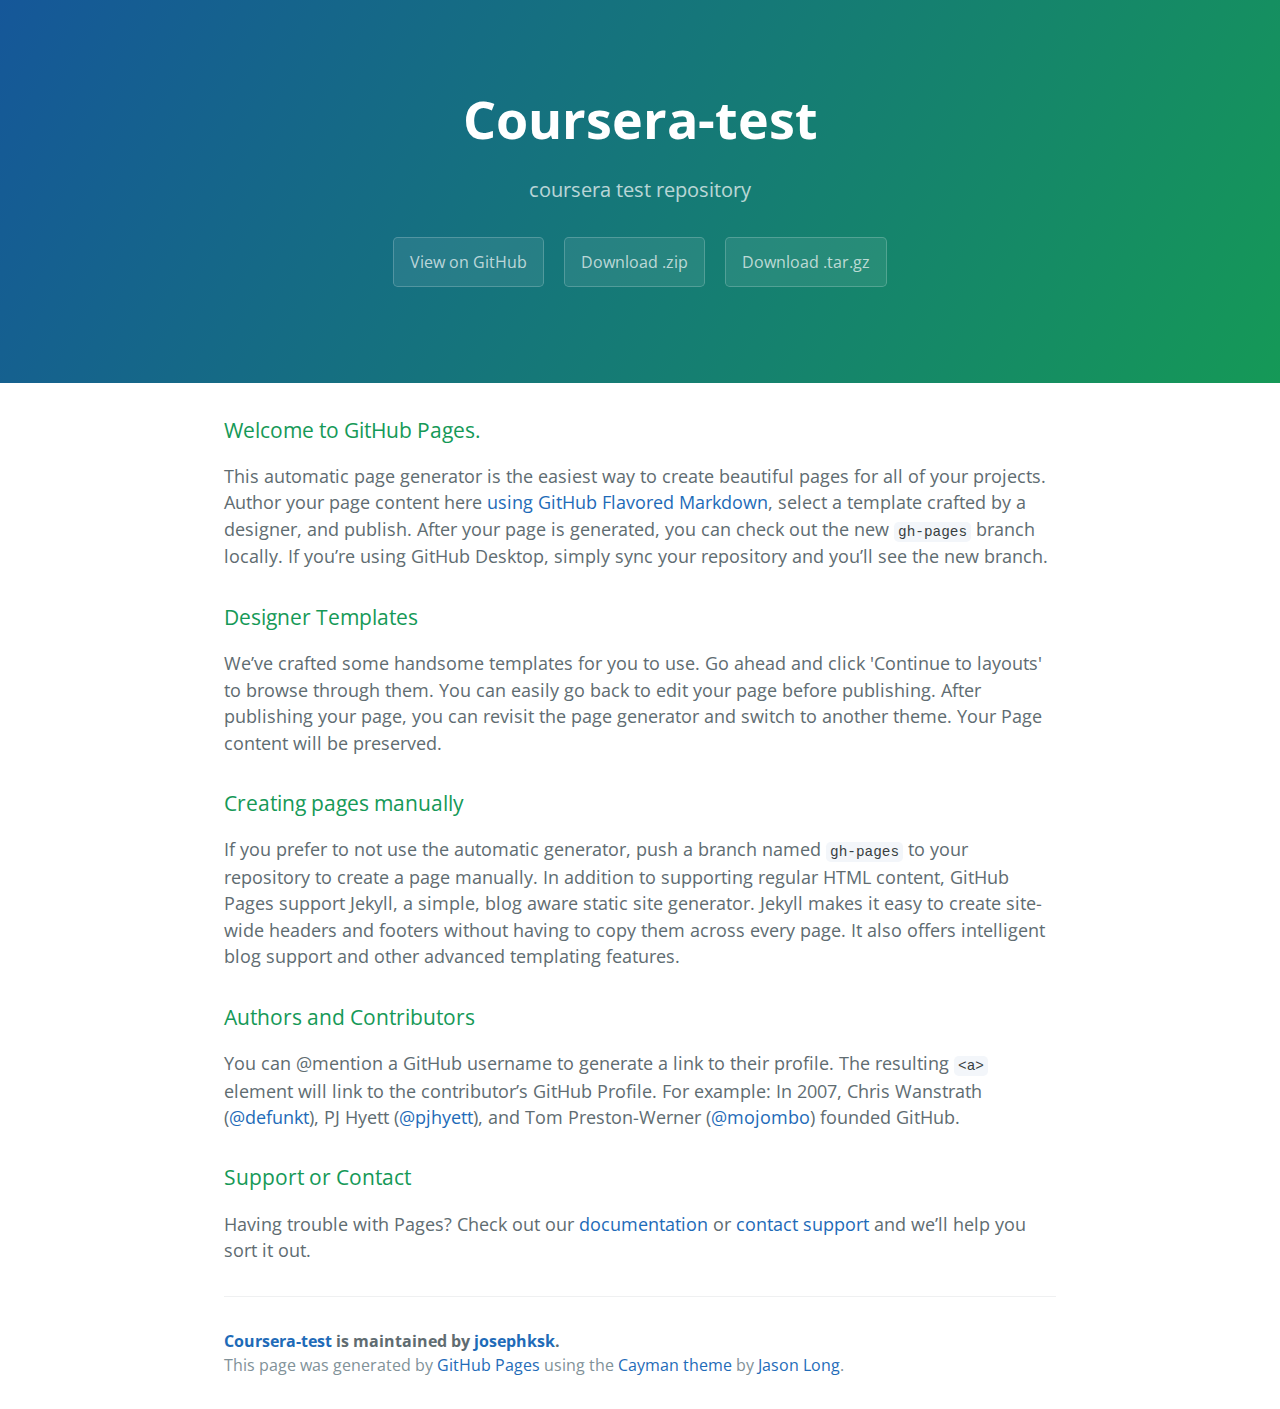
<file: index.html>
<!DOCTYPE html>
<html lang="en-us">
  <head>
    <meta charset="UTF-8">
    <title>Coursera-test by josephksk</title>
    <meta name="viewport" content="width=device-width, initial-scale=1">
    <link rel="stylesheet" type="text/css" href="stylesheets/normalize.css" media="screen">
    <link href='https://fonts.googleapis.com/css?family=Open+Sans:400,700' rel='stylesheet' type='text/css'>
    <link rel="stylesheet" type="text/css" href="stylesheets/stylesheet.css" media="screen">
    <link rel="stylesheet" type="text/css" href="stylesheets/github-light.css" media="screen">
  </head>
  <body>
    <section class="page-header">
      <h1 class="project-name">Coursera-test</h1>
      <h2 class="project-tagline">coursera test repository</h2>
      <a href="https://github.com/josephksk/coursera-test" class="btn">View on GitHub</a>
      <a href="https://github.com/josephksk/coursera-test/zipball/master" class="btn">Download .zip</a>
      <a href="https://github.com/josephksk/coursera-test/tarball/master" class="btn">Download .tar.gz</a>
    </section>

    <section class="main-content">
      <h3>
<a id="welcome-to-github-pages" class="anchor" href="#welcome-to-github-pages" aria-hidden="true"><span aria-hidden="true" class="octicon octicon-link"></span></a>Welcome to GitHub Pages.</h3>

<p>This automatic page generator is the easiest way to create beautiful pages for all of your projects. Author your page content here <a href="https://guides.github.com/features/mastering-markdown/">using GitHub Flavored Markdown</a>, select a template crafted by a designer, and publish. After your page is generated, you can check out the new <code>gh-pages</code> branch locally. If you’re using GitHub Desktop, simply sync your repository and you’ll see the new branch.</p>

<h3>
<a id="designer-templates" class="anchor" href="#designer-templates" aria-hidden="true"><span aria-hidden="true" class="octicon octicon-link"></span></a>Designer Templates</h3>

<p>We’ve crafted some handsome templates for you to use. Go ahead and click 'Continue to layouts' to browse through them. You can easily go back to edit your page before publishing. After publishing your page, you can revisit the page generator and switch to another theme. Your Page content will be preserved.</p>

<h3>
<a id="creating-pages-manually" class="anchor" href="#creating-pages-manually" aria-hidden="true"><span aria-hidden="true" class="octicon octicon-link"></span></a>Creating pages manually</h3>

<p>If you prefer to not use the automatic generator, push a branch named <code>gh-pages</code> to your repository to create a page manually. In addition to supporting regular HTML content, GitHub Pages support Jekyll, a simple, blog aware static site generator. Jekyll makes it easy to create site-wide headers and footers without having to copy them across every page. It also offers intelligent blog support and other advanced templating features.</p>

<h3>
<a id="authors-and-contributors" class="anchor" href="#authors-and-contributors" aria-hidden="true"><span aria-hidden="true" class="octicon octicon-link"></span></a>Authors and Contributors</h3>

<p>You can @mention a GitHub username to generate a link to their profile. The resulting <code>&lt;a&gt;</code> element will link to the contributor’s GitHub Profile. For example: In 2007, Chris Wanstrath (<a href="https://github.com/defunkt" class="user-mention">@defunkt</a>), PJ Hyett (<a href="https://github.com/pjhyett" class="user-mention">@pjhyett</a>), and Tom Preston-Werner (<a href="https://github.com/mojombo" class="user-mention">@mojombo</a>) founded GitHub.</p>

<h3>
<a id="support-or-contact" class="anchor" href="#support-or-contact" aria-hidden="true"><span aria-hidden="true" class="octicon octicon-link"></span></a>Support or Contact</h3>

<p>Having trouble with Pages? Check out our <a href="https://help.github.com/pages">documentation</a> or <a href="https://github.com/contact">contact support</a> and we’ll help you sort it out.</p>

      <footer class="site-footer">
        <span class="site-footer-owner"><a href="https://github.com/josephksk/coursera-test">Coursera-test</a> is maintained by <a href="https://github.com/josephksk">josephksk</a>.</span>

        <span class="site-footer-credits">This page was generated by <a href="https://pages.github.com">GitHub Pages</a> using the <a href="https://github.com/jasonlong/cayman-theme">Cayman theme</a> by <a href="https://twitter.com/jasonlong">Jason Long</a>.</span>
      </footer>

    </section>

  
  </body>
</html>
</file>
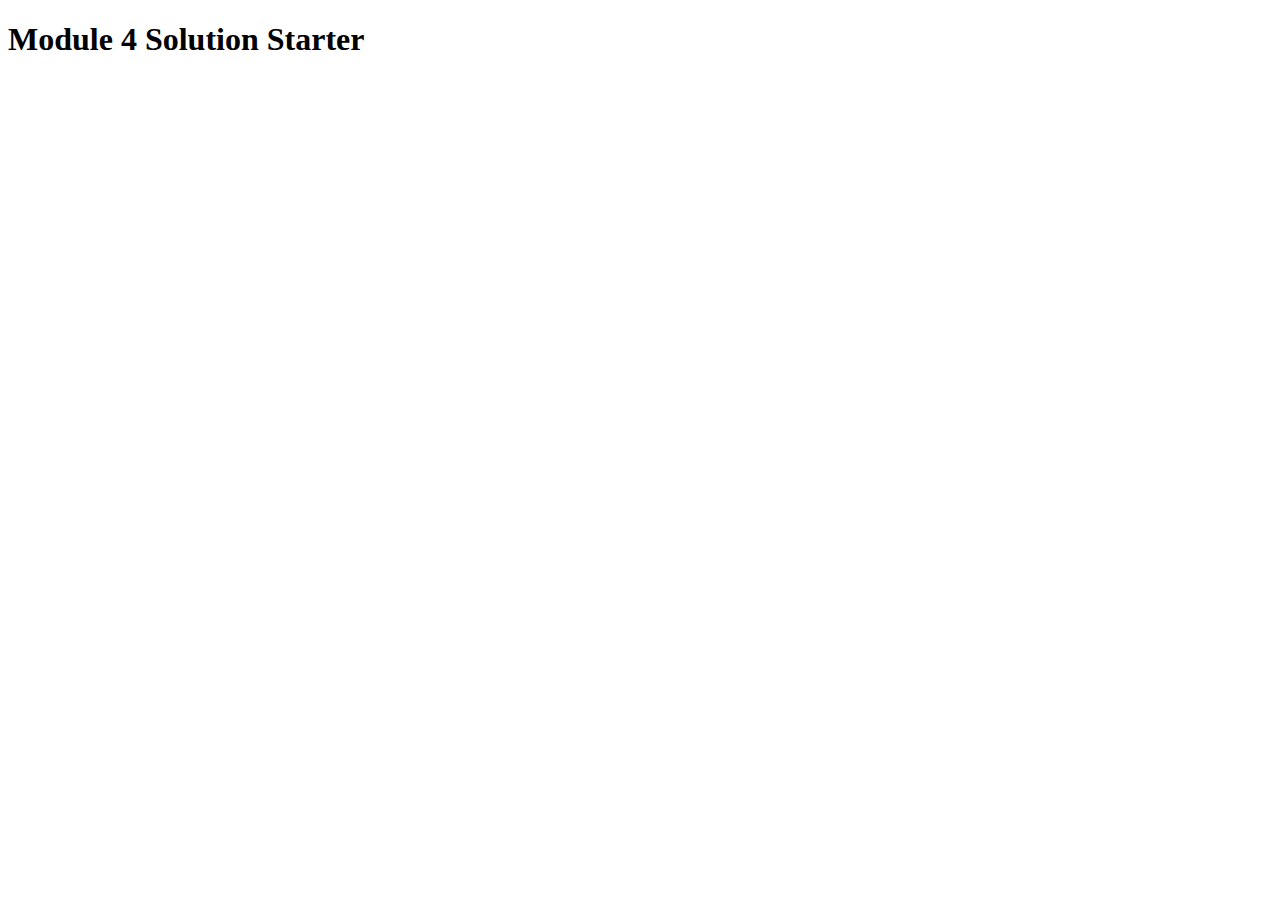
<file: module4-solution/easier/index.html>
<!DOCTYPE html>
<html>
<head>
  <meta charset="utf-8">
  <title>Module 4 Solution Starter</title>
  <script src="SpeakHello.js"></script>
  <script src="SpeakGoodBye.js"></script>
  <script src="script.js"></script>
</head>
<body>
  <h1>Module 4 Solution Starter</h1>
</body>
</html>
</file>
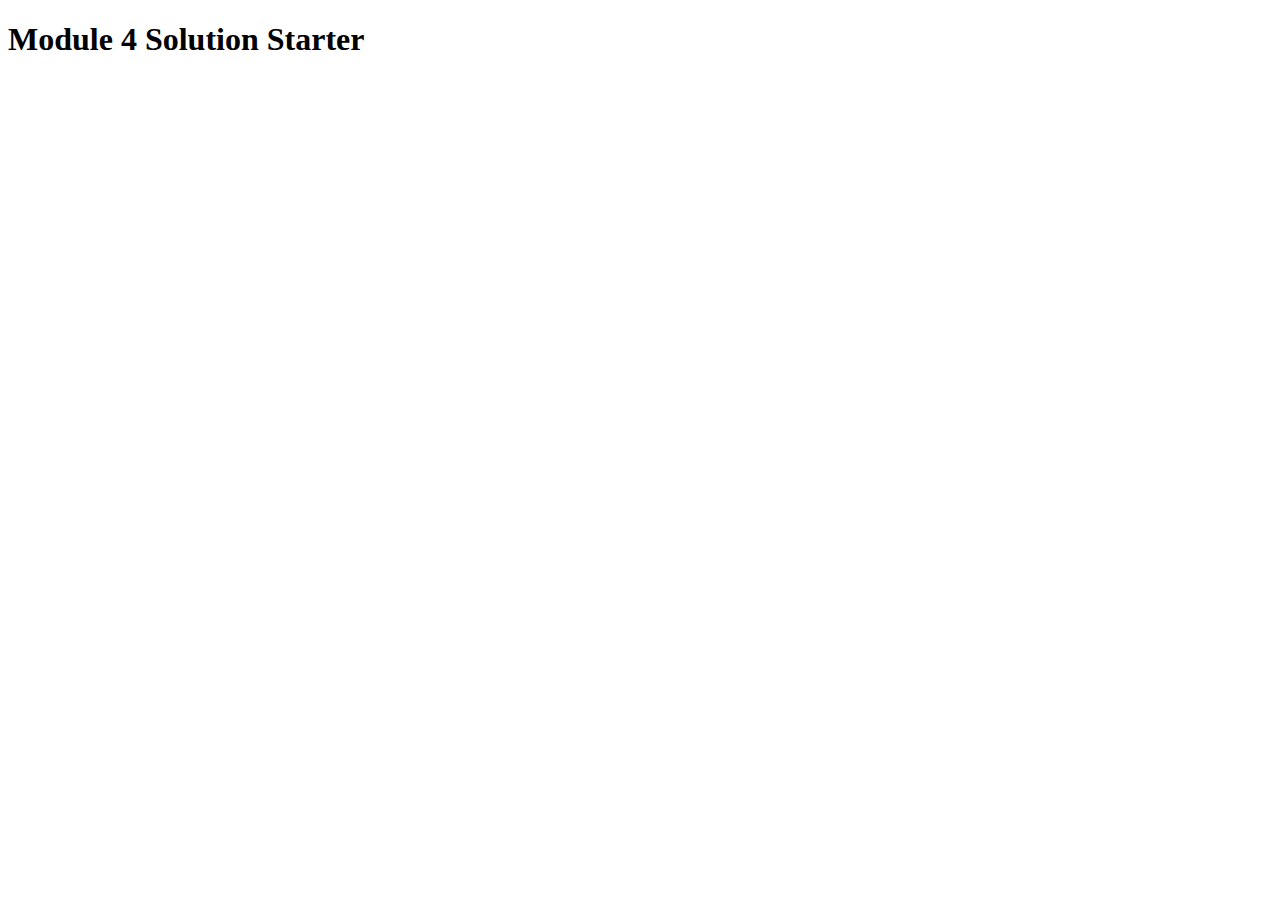
<file: module4-solution/harder/index.html>
<!DOCTYPE html>
<html>
<head>
  <meta charset="utf-8">
  <title>Module 4 Solution Starter</title>
  <script>
    var names = []; // DO NOT REMOVE
  </script>
  <script src="SpeakHello.js"></script>
  <script src="SpeakGoodBye.js"></script>
  <script src="script.js"></script>
</head>
<body>
  <h1>Module 4 Solution Starter</h1>
</body>
</html>
<!--  <script>
    // var names = []; // DO NOT REMOVE
  </script> -->
</file>
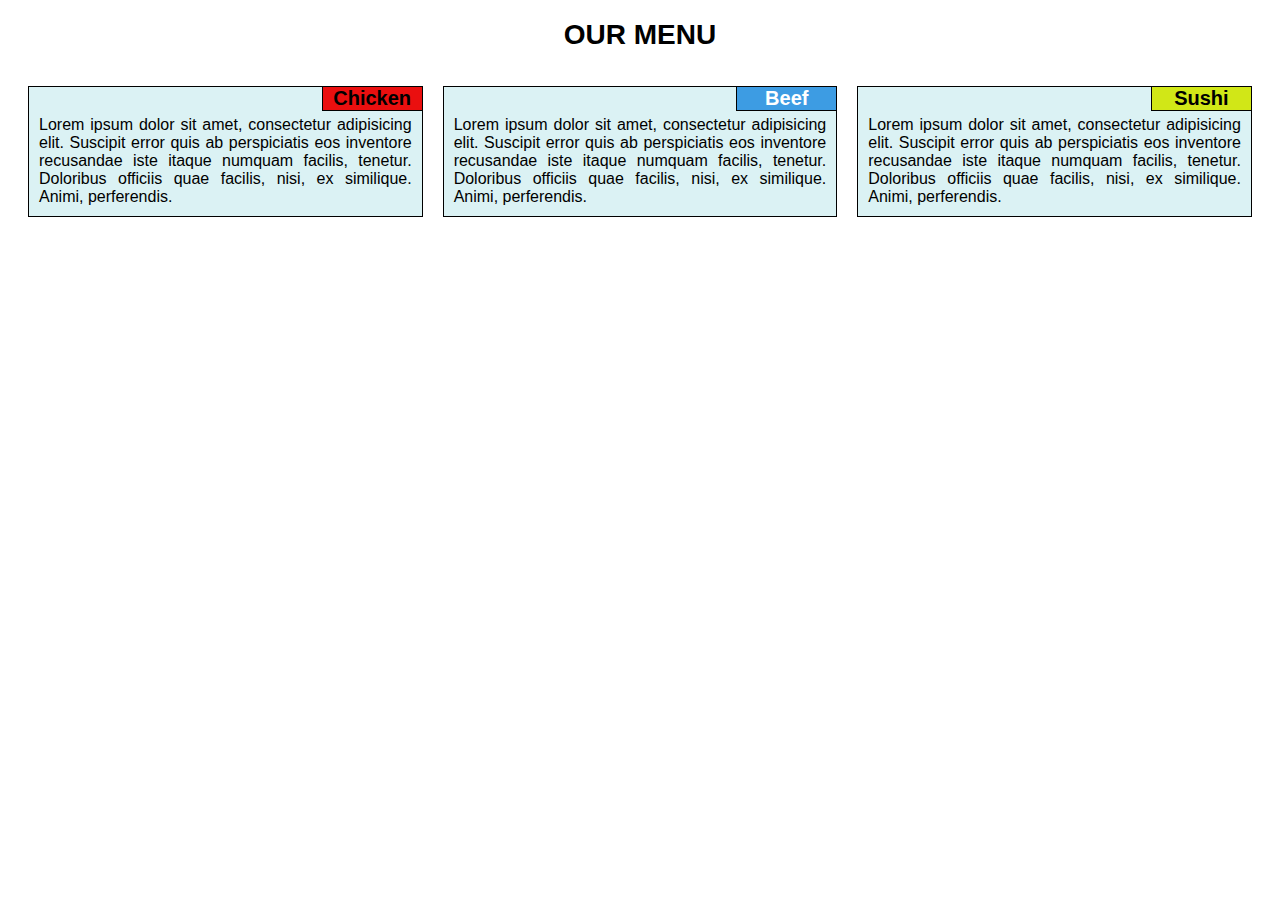
<file: module2-solution/module2-solution.html>
<!DOCTYPE html>
<html lang=zxx>
<head>
<meta charset="utf-8">
<meta name="viewport" content="width=device-width, initial-scale=1">
<title>Module 2 Solution</title>
<link rel="stylesheet" type="text/css" href="css/style.css"> <!--link to css file with styles-->
</head>
<body>

<h1>OUR MENU</h1> 

<div class="container">
	<div class="row">
  		<div class="col-lg-4 col-md-6 col-sm-12">
  			<div class="menu-container">
  				<h2 class="title red">Chicken</h2>
  			</div>
  			<p class="content">Lorem ipsum dolor sit amet, consectetur adipisicing elit. Suscipit error quis ab perspiciatis eos inventore recusandae iste itaque numquam facilis, tenetur. Doloribus officiis quae facilis, nisi, ex similique. Animi, perferendis.</p>
  		</div>
  		<div class="col-lg-4 col-md-6 col-sm-12">
  			<div class="menu-container">
  				<h2 class="title blue">Beef</h2> 
  			</div>
  			<p class="content">Lorem ipsum dolor sit amet, consectetur adipisicing elit. Suscipit error quis ab perspiciatis eos inventore recusandae iste itaque numquam facilis, tenetur. Doloribus officiis quae facilis, nisi, ex similique. Animi, perferendis.</p>
  		</div>
  		<div class="col-lg-4 col-md-12 col-sm-12">
  			<div class="menu-container">
  				<h2 class="title yellow">Sushi</h2>
  			</div>
  			<p class="content">Lorem ipsum dolor sit amet, consectetur adipisicing elit. Suscipit error quis ab perspiciatis eos inventore recusandae iste itaque numquam facilis, tenetur. Doloribus officiis quae facilis, nisi, ex similique. Animi, perferendis.</p>
  		</div>
	</div>
</div>
</body>
</html>
</file>
<file: stylesheets/stylesheet.css>
* {
  box-sizing: border-box; }

body {
  padding: 0;
  margin: 0;
  font-family: "Open Sans", "Helvetica Neue", Helvetica, Arial, sans-serif;
  font-size: 16px;
  line-height: 1.5;
  color: #606c71; }

a {
  color: #1e6bb8;
  text-decoration: none; }
  a:hover {
    text-decoration: underline; }

.btn {
  display: inline-block;
  margin-bottom: 1rem;
  color: rgba(255, 255, 255, 0.7);
  background-color: rgba(255, 255, 255, 0.08);
  border-color: rgba(255, 255, 255, 0.2);
  border-style: solid;
  border-width: 1px;
  border-radius: 0.3rem;
  transition: color 0.2s, background-color 0.2s, border-color 0.2s; }
  .btn + .btn {
    margin-left: 1rem; }

.btn:hover {
  color: rgba(255, 255, 255, 0.8);
  text-decoration: none;
  background-color: rgba(255, 255, 255, 0.2);
  border-color: rgba(255, 255, 255, 0.3); }

@media screen and (min-width: 64em) {
  .btn {
    padding: 0.75rem 1rem; } }

@media screen and (min-width: 42em) and (max-width: 64em) {
  .btn {
    padding: 0.6rem 0.9rem;
    font-size: 0.9rem; } }

@media screen and (max-width: 42em) {
  .btn {
    display: block;
    width: 100%;
    padding: 0.75rem;
    font-size: 0.9rem; }
    .btn + .btn {
      margin-top: 1rem;
      margin-left: 0; } }

.page-header {
  color: #fff;
  text-align: center;
  background-color: #159957;
  background-image: linear-gradient(120deg, #155799, #159957); }

@media screen and (min-width: 64em) {
  .page-header {
    padding: 5rem 6rem; } }

@media screen and (min-width: 42em) and (max-width: 64em) {
  .page-header {
    padding: 3rem 4rem; } }

@media screen and (max-width: 42em) {
  .page-header {
    padding: 2rem 1rem; } }

.project-name {
  margin-top: 0;
  margin-bottom: 0.1rem; }

@media screen and (min-width: 64em) {
  .project-name {
    font-size: 3.25rem; } }

@media screen and (min-width: 42em) and (max-width: 64em) {
  .project-name {
    font-size: 2.25rem; } }

@media screen and (max-width: 42em) {
  .project-name {
    font-size: 1.75rem; } }

.project-tagline {
  margin-bottom: 2rem;
  font-weight: normal;
  opacity: 0.7; }

@media screen and (min-width: 64em) {
  .project-tagline {
    font-size: 1.25rem; } }

@media screen and (min-width: 42em) and (max-width: 64em) {
  .project-tagline {
    font-size: 1.15rem; } }

@media screen and (max-width: 42em) {
  .project-tagline {
    font-size: 1rem; } }

.main-content :first-child {
  margin-top: 0; }
.main-content img {
  max-width: 100%; }
.main-content h1, .main-content h2, .main-content h3, .main-content h4, .main-content h5, .main-content h6 {
  margin-top: 2rem;
  margin-bottom: 1rem;
  font-weight: normal;
  color: #159957; }
.main-content p {
  margin-bottom: 1em; }
.main-content code {
  padding: 2px 4px;
  font-family: Consolas, "Liberation Mono", Menlo, Courier, monospace;
  font-size: 0.9rem;
  color: #383e41;
  background-color: #f3f6fa;
  border-radius: 0.3rem; }
.main-content pre {
  padding: 0.8rem;
  margin-top: 0;
  margin-bottom: 1rem;
  font: 1rem Consolas, "Liberation Mono", Menlo, Courier, monospace;
  color: #567482;
  word-wrap: normal;
  background-color: #f3f6fa;
  border: solid 1px #dce6f0;
  border-radius: 0.3rem; }
  .main-content pre > code {
    padding: 0;
    margin: 0;
    font-size: 0.9rem;
    color: #567482;
    word-break: normal;
    white-space: pre;
    background: transparent;
    border: 0; }
.main-content .highlight {
  margin-bottom: 1rem; }
  .main-content .highlight pre {
    margin-bottom: 0;
    word-break: normal; }
.main-content .highlight pre, .main-content pre {
  padding: 0.8rem;
  overflow: auto;
  font-size: 0.9rem;
  line-height: 1.45;
  border-radius: 0.3rem; }
.main-content pre code, .main-content pre tt {
  display: inline;
  max-width: initial;
  padding: 0;
  margin: 0;
  overflow: initial;
  line-height: inherit;
  word-wrap: normal;
  background-color: transparent;
  border: 0; }
  .main-content pre code:before, .main-content pre code:after, .main-content pre tt:before, .main-content pre tt:after {
    content: normal; }
.main-content ul, .main-content ol {
  margin-top: 0; }
.main-content blockquote {
  padding: 0 1rem;
  margin-left: 0;
  color: #819198;
  border-left: 0.3rem solid #dce6f0; }
  .main-content blockquote > :first-child {
    margin-top: 0; }
  .main-content blockquote > :last-child {
    margin-bottom: 0; }
.main-content table {
  display: block;
  width: 100%;
  overflow: auto;
  word-break: normal;
  word-break: keep-all; }
  .main-content table th {
    font-weight: bold; }
  .main-content table th, .main-content table td {
    padding: 0.5rem 1rem;
    border: 1px solid #e9ebec; }
.main-content dl {
  padding: 0; }
  .main-content dl dt {
    padding: 0;
    margin-top: 1rem;
    font-size: 1rem;
    font-weight: bold; }
  .main-content dl dd {
    padding: 0;
    margin-bottom: 1rem; }
.main-content hr {
  height: 2px;
  padding: 0;
  margin: 1rem 0;
  background-color: #eff0f1;
  border: 0; }

@media screen and (min-width: 64em) {
  .main-content {
    max-width: 64rem;
    padding: 2rem 6rem;
    margin: 0 auto;
    font-size: 1.1rem; } }

@media screen and (min-width: 42em) and (max-width: 64em) {
  .main-content {
    padding: 2rem 4rem;
    font-size: 1.1rem; } }

@media screen and (max-width: 42em) {
  .main-content {
    padding: 2rem 1rem;
    font-size: 1rem; } }

.site-footer {
  padding-top: 2rem;
  margin-top: 2rem;
  border-top: solid 1px #eff0f1; }

.site-footer-owner {
  display: block;
  font-weight: bold; }

.site-footer-credits {
  color: #819198; }

@media screen and (min-width: 64em) {
  .site-footer {
    font-size: 1rem; } }

@media screen and (min-width: 42em) and (max-width: 64em) {
  .site-footer {
    font-size: 1rem; } }

@media screen and (max-width: 42em) {
  .site-footer {
    font-size: 0.9rem; } }
</file>
<file: stylesheets/github-light.css>
/*
The MIT License (MIT)

Copyright (c) 2016 GitHub, Inc.

Permission is hereby granted, free of charge, to any person obtaining a copy
of this software and associated documentation files (the "Software"), to deal
in the Software without restriction, including without limitation the rights
to use, copy, modify, merge, publish, distribute, sublicense, and/or sell
copies of the Software, and to permit persons to whom the Software is
furnished to do so, subject to the following conditions:

The above copyright notice and this permission notice shall be included in all
copies or substantial portions of the Software.

THE SOFTWARE IS PROVIDED "AS IS", WITHOUT WARRANTY OF ANY KIND, EXPRESS OR
IMPLIED, INCLUDING BUT NOT LIMITED TO THE WARRANTIES OF MERCHANTABILITY,
FITNESS FOR A PARTICULAR PURPOSE AND NONINFRINGEMENT. IN NO EVENT SHALL THE
AUTHORS OR COPYRIGHT HOLDERS BE LIABLE FOR ANY CLAIM, DAMAGES OR OTHER
LIABILITY, WHETHER IN AN ACTION OF CONTRACT, TORT OR OTHERWISE, ARISING FROM,
OUT OF OR IN CONNECTION WITH THE SOFTWARE OR THE USE OR OTHER DEALINGS IN THE
SOFTWARE.

*/

.pl-c /* comment */ {
  color: #969896;
}

.pl-c1 /* constant, variable.other.constant, support, meta.property-name, support.constant, support.variable, meta.module-reference, markup.raw, meta.diff.header */,
.pl-s .pl-v /* string variable */ {
  color: #0086b3;
}

.pl-e /* entity */,
.pl-en /* entity.name */ {
  color: #795da3;
}

.pl-smi /* variable.parameter.function, storage.modifier.package, storage.modifier.import, storage.type.java, variable.other */,
.pl-s .pl-s1 /* string source */ {
  color: #333;
}

.pl-ent /* entity.name.tag */ {
  color: #63a35c;
}

.pl-k /* keyword, storage, storage.type */ {
  color: #a71d5d;
}

.pl-s /* string */,
.pl-pds /* punctuation.definition.string, string.regexp.character-class */,
.pl-s .pl-pse .pl-s1 /* string punctuation.section.embedded source */,
.pl-sr /* string.regexp */,
.pl-sr .pl-cce /* string.regexp constant.character.escape */,
.pl-sr .pl-sre /* string.regexp source.ruby.embedded */,
.pl-sr .pl-sra /* string.regexp string.regexp.arbitrary-repitition */ {
  color: #183691;
}

.pl-v /* variable */ {
  color: #ed6a43;
}

.pl-id /* invalid.deprecated */ {
  color: #b52a1d;
}

.pl-ii /* invalid.illegal */ {
  color: #f8f8f8;
  background-color: #b52a1d;
}

.pl-sr .pl-cce /* string.regexp constant.character.escape */ {
  font-weight: bold;
  color: #63a35c;
}

.pl-ml /* markup.list */ {
  color: #693a17;
}

.pl-mh /* markup.heading */,
.pl-mh .pl-en /* markup.heading entity.name */,
.pl-ms /* meta.separator */ {
  font-weight: bold;
  color: #1d3e81;
}

.pl-mq /* markup.quote */ {
  color: #008080;
}

.pl-mi /* markup.italic */ {
  font-style: italic;
  color: #333;
}

.pl-mb /* markup.bold */ {
  font-weight: bold;
  color: #333;
}

.pl-md /* markup.deleted, meta.diff.header.from-file */ {
  color: #bd2c00;
  background-color: #ffecec;
}

.pl-mi1 /* markup.inserted, meta.diff.header.to-file */ {
  color: #55a532;
  background-color: #eaffea;
}

.pl-mdr /* meta.diff.range */ {
  font-weight: bold;
  color: #795da3;
}

.pl-mo /* meta.output */ {
  color: #1d3e81;
}
</file>
<file: module2-solution/css/style.css>
/********** Base styles **********/
* { 
  box-sizing: border-box;   /*Size properties includes content, padding and border, but not margin*/
  font-family: Arial, Helvetica, sans-serif;
}

h1 {
  margin-bottom: 15px;
  text-align: center;
  font-size: 175%;
}

p {
  background-color: #DBF2F4;  /*light grey color*/
  margin: auto;
}

.content {
  border-bottom: 1px solid black;
  border-right: 1px solid black;
  border-left: 1px solid black;
  padding-top: 5px;
  padding-left: 10px;
  padding-right: 10px;
  padding-bottom: 10px;
  color: black;
  text-align: justify; 
}

.title {
  position: absolute;   /*element is positioned relative to its first positioned (not static) ancestor element*/
  top: 0px;   /*from top 0px*/
  right: 0px;   /*from right 0px*/
  font-size: 125%;
  margin-top: 0px;
  margin-bottom: 0px;
  text-align: center;
  width: 100px;
  border-bottom: 1px solid black;
  border-left: 1px solid black;
}

.menu-container{
  position: relative;   /*required for class .title to position absolute*/
  height: 25px;
  background-color: #dbf2f4;  /*light grey color*/
  border-top: 1px solid black;
  border-right: 1px solid black;
  border-left: 1px solid black;
}

.red {
  background-color: #ea0f0f;  /*red colo*/
}

.blue {
  background-color: #3d9ce3;  /*blue color*/
  color: white;
}

.yellow {
  background-color: #d1e717;  /*yellow color*/
}

/* Simple Responsive Framework. */
.row {
  width: 100%;
  padding: 10px;
}

/********** Large devices only **********/
@media (min-width: 992px) {
  .col-lg-1, .col-lg-2, .col-lg-3, .col-lg-4, .col-lg-5, .col-lg-6, .col-lg-7, .col-lg-8, .col-lg-9, .col-lg-10, .col-lg-11, .col-lg-12 {
    float: left;
    border: 1px;
    padding: 10px;  /*sets the spacing between columns*/
    align-content: center;
  }
  .col-lg-1 {
    width: 8.33%;
  }
  .col-lg-2 {
    width: 16.66%;
  }
  .col-lg-3 {
    width: 25%;
  }
  .col-lg-4 {
    width: 33.33%;
  }
  .col-lg-5 {
    width: 41.66%;
  }
  .col-lg-6 {
    width: 50%;
  }
  .col-lg-7 {
    width: 58.33%;
  }
  .col-lg-8 {
    width: 66.66%;
  }
  .col-lg-9 {
    width: 74.99%;
  }
  .col-lg-10 {
    width: 83.33%;
  }
  .col-lg-11 {
    width: 91.66%;
  }
  .col-lg-12 {
    width: 100%;
  }
}

/********** Medium devices only **********/
@media (min-width: 768px) and (max-width: 991px) {
  .col-md-1, .col-md-2, .col-md-3, .col-md-4, .col-md-5, .col-md-6, .col-md-7, .col-md-8, .col-md-9, .col-md-10, .col-md-11, .col-md-12 {
    float: left;
    border: 1px;
    padding: 10px;  /*sets the spacing between columns*/
    align-content: center;
  }
  .col-md-1 {
    width: 8.33%;
  }
  .col-md-2 {
    width: 16.66%;
  }
  .col-md-3 {
    width: 25%;
  }
  .col-md-4 {
    width: 33.33%;
  }
  .col-md-5 {
    width: 41.66%;
  }
  .col-md-6 {
    width: 50%;
  }
  .col-md-7 {
    width: 58.33%;
  }
  .col-md-8 {
    width: 66.66%;
  }
  .col-md-9 {
    width: 74.99%;
  }
  .col-md-10 {
    width: 83.33%;
  }
  .col-md-11 {
    width: 91.66%;
  }
  .col-md-12 {
    width: 100%;
  }
}

/********** Small devices only **********/
@media (max-width: 767px) {
  .col-sm-1, .col-sm-2, .col-sm-3, .col-sm-4, .col-sm-5, .col-sm-6, .col-sm-7, .col-sm-8, .col-sm-9, .col-sm-10, .col-sm-11, .col-sm-12 {
    float: left;
    border: 1px;
    padding: 10px;  /*sets the spacing between columns*/
    align-content: center;
  }
  .col-sm-1 {
    width: 8.33%;
  }
  .col-sm-2 {
    width: 16.66%;
  }
  .col-sm-3 {
    width: 25%;
  }
  .col-sm-4 {
    width: 33.33%;
  }
  .col-sm-5 {
    width: 41.66%;
  }
  .col-sm-6 {
    width: 50%;
  }
  .col-sm-7 {
    width: 58.33%;
  }
  .col-sm-8 {
    width: 66.66%;
  }
  .col-sm-9 {
    width: 74.99%;
  }
  .col-sm-10 {
    width: 83.33%;
  }
  .col-sm-11 {
    width: 91.66%;
  }
  .col-sm-12 {
    width: 100%;
  }
}
/* END of Simple Responsive Framework. */
</file>
